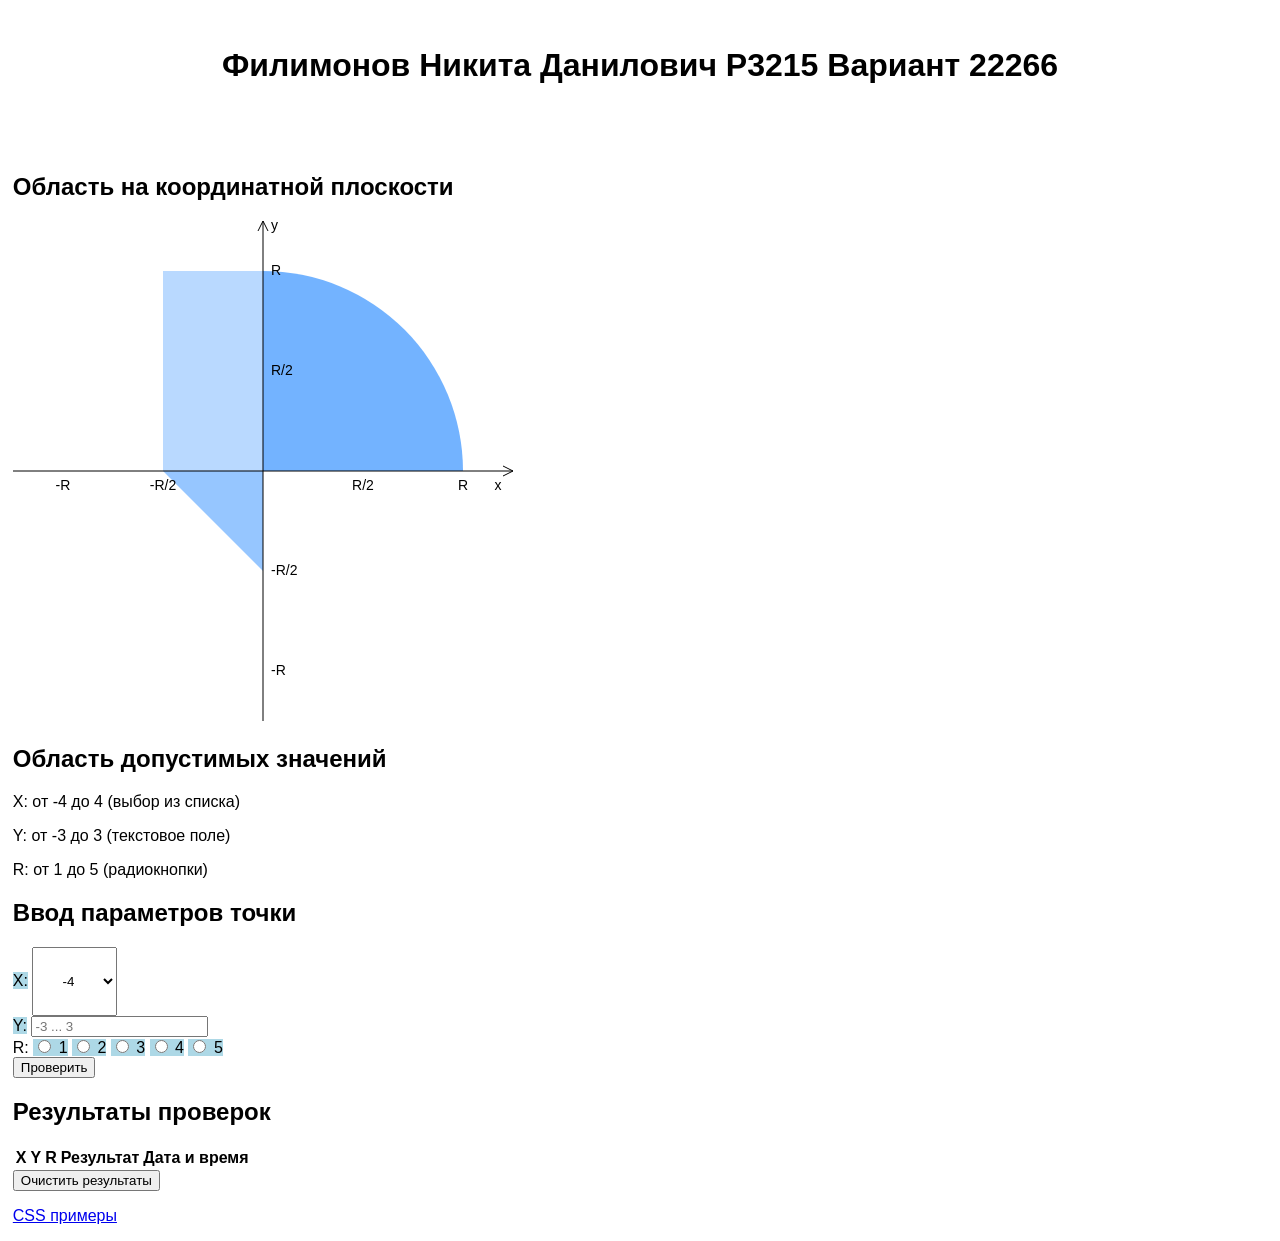
<file: index.html>
<!DOCTYPE html>
<html lang="ru">
<head>
  <meta charset="UTF-8">
  <meta name="viewport" content="width=device-width, initial-scale=1.0">
  <title>Филимонов Веб ЛР1 </title>
  <link rel="stylesheet" href="css/style.css">
  <script defer src="js/script.js"></script>
  <script defer src="js/formAndEvent.js"></script>
  <script defer src="js/canvas.js"></script>
</head>
<body>  

  <header class="page-header">
    <h1>Филимонов Никита Данилович P3215 Вариант 22266</p>
  </header>

  <main class="page-main">

    <section class="canvas-block">
      <h2>Область на координатной плоскости</h2>
      <canvas id="graph" width="500" height="500"></canvas>
    </section>

    <section class="odz-block">
      <h2>Область допустимых значений</h2>
      <p>X: от -4 до 4 (выбор из списка)</p>
      <p>Y: от -3 до 3 (текстовое поле)</p>
      <p>R: от 1 до 5 (радиокнопки)</p>
    </section>

    <section class="form-block">
      <h2>Ввод параметров точки</h2>
      <form id="point-form">  

        <div class="form-group">
          <label for="x">X:</label>
          <select id="x" name="x">
            <option value="-4">-4</option>
            <option value="-3">-3</option>
            <option value="-2">-2</option>
            <option value="-1">-1</option>
            <option value="0">0</option>
            <option value="1">1</option>
            <option value="2">2</option>
            <option value="3">3</option>
            <option value="4">4</option>
          </select>
        </div>

        <div class="form-group">
          <label for="y">Y:</label>
          <input type="text" id="y" name="y" placeholder="-3 ... 3">
        </div>

        <div class="form-group">
          <span class="label-text">R:</span>
          <label><input type="radio" name="r" value="1"> 1</label>
          <label><input type="radio" name="r" value="2"> 2</label>
          <label><input type="radio" name="r" value="3"> 3</label>
          <label><input type="radio" name="r" value="4"> 4</label>
          <label><input type="radio" name="r" value="5"> 5</label>
        </div>

        <button type="submit">Проверить</button>
      </form>
    </section>

    <section class="results-block">
      <h2>Результаты проверок</h2>
      <table id="results-table">
        <thead>
          <tr>
            <th>X</th>
            <th>Y</th>
            <th>R</th>
            <th>Результат</th>
            <th>Дата и время</th>
          </tr>
        </thead>
        <tbody>
        </tbody>
      </table>
      <button type="button" id="clear-btn">Очистить результаты</button>
    </section>

    <footer class="page-footer">
    <p>
      <a href="exemple.html">CSS примеры</a>
    </p>
    </footer>

  </main>
</body>
</html>
</file>
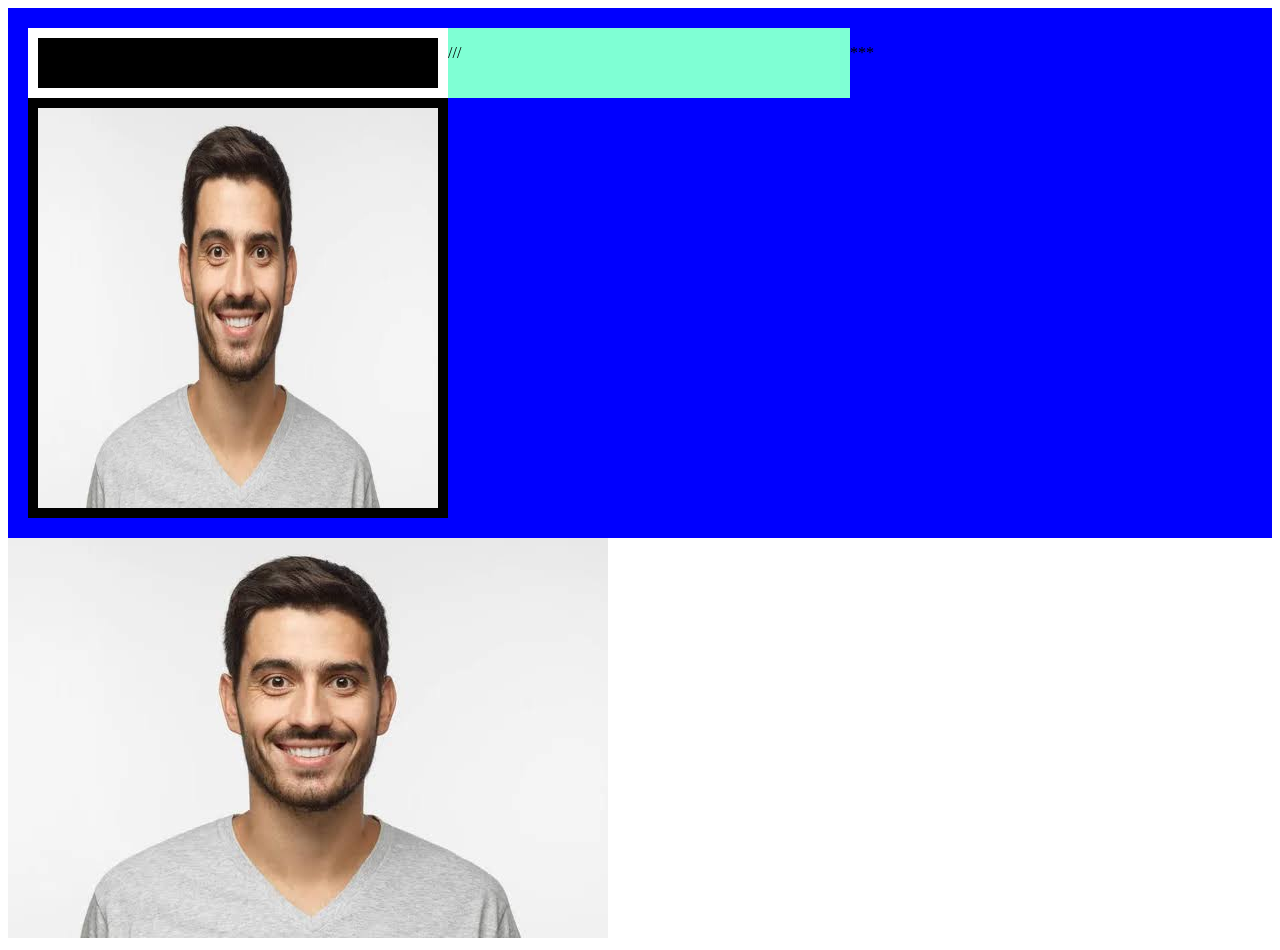
<file: example.html>
<!DOCTYPE html>
<html lang="ru">
<head>
  <meta charset="UTF-8">
  <meta name="viewport" content="width=device-width, initial-scale=1.0">
  <title>Пример работы css</title>
  <link rel="stylesheet" href="css/exemple.css">
</head>
<body>
    <section class="css-exemple-block">
        <div id="first">
        <p>...</p>
        </div>
        <div id="second">
        <p>///</p>
        </div>
        <div id="third">
        <p>***</p>
        </div>
        <img class="hover-img" src="src/image.jpeg">
    </section>
    <img src="src/image.jpeg">
</body>
</html>
</file>
<file: css/style.css>
/* html {
  background-image:url("../src/zebra.jpg");
  background-size:contain;
  background-position: center;
  background-repeat: repeat;
}
  */

body {
  font-family: Arial, monospace;
  font-size: 24 px;
  color: black;
  margin: 1%;
}

header {
  font-family: Areial, sans-serif;
  text-align: center;
  padding-top: 1%;
  padding-bottom: 3%;
  position: sticky;
  top: 0;
  z-index: 1000;
  background-color: white;
}

/* селектор класса*/
.error-message {
  background-color: red;
}
/*селектор id*/
#x {
  padding: 2%;
}
/*селектор потомка*/
.form-group label {
  background-color: lightblue;
}
/*селектор псевдокласса*/
table:hover {
  border-color: black;
  border-width: 3px;
  border-style: solid;
}
</file>
<file: css/exemple.css>
/* селекток class */
.css-exemple-block {
  display: grid;
  grid-template-columns: 1fr 1fr 1fr;
  background-color: blue;
  padding: 20px; 
}

/* селектор id + наследование*/
#first {
  background-color: blueviolet;
  border: white solid 10px;
}
#second {
  background-color: aquamarine;
}
#third {

}

/* селектор потомка + каскадирование*/
.css-exemple-block > img {
  width: 400px;
  height: 400px;
  border-color: #000;
  border-width: 10px;
  border-style: solid;
}
.css-exemple-block #first {
  background-color: black;
}
/* селектор псевдокласса */
.hover-img:hover {
  border-radius: 200px;
}
</file>
